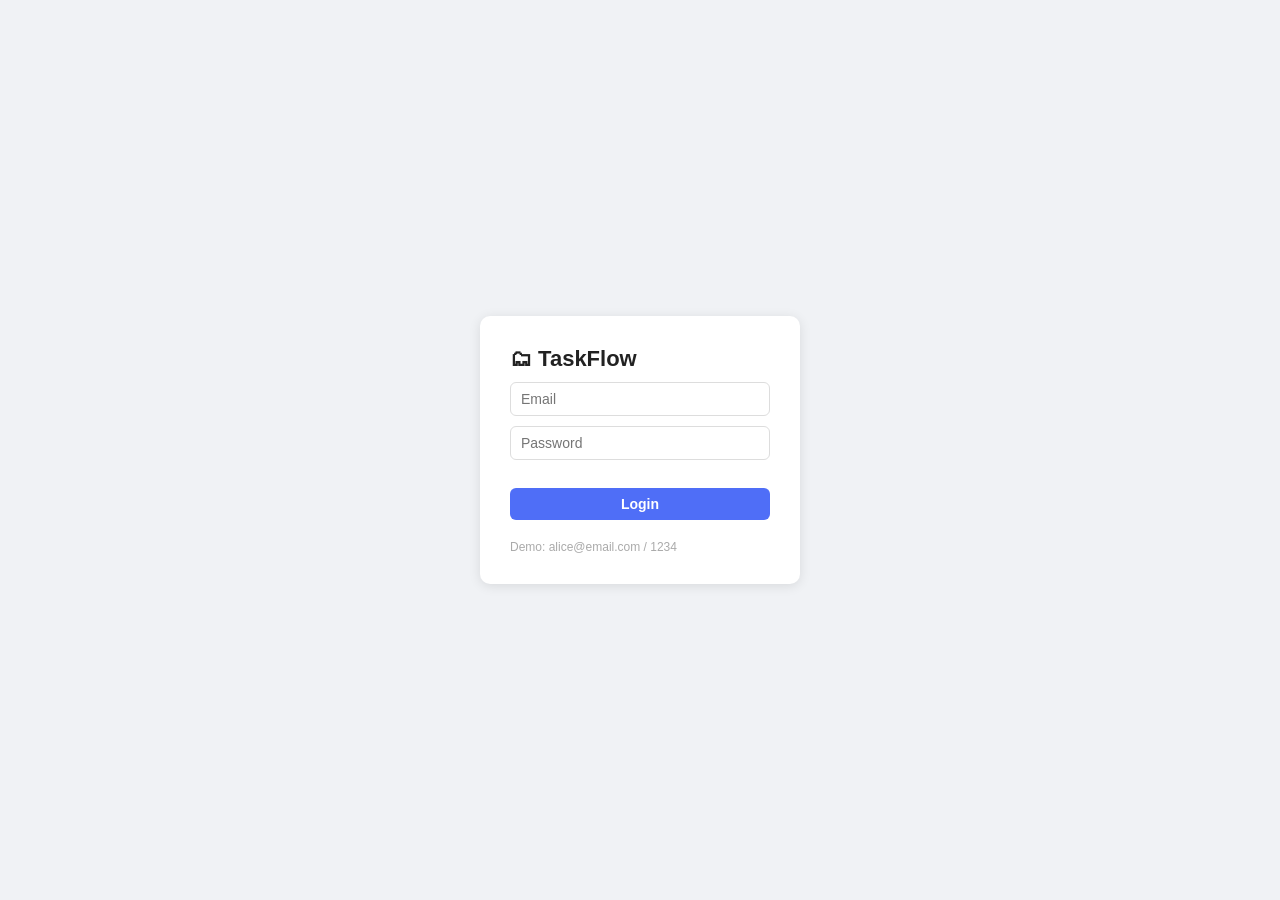
<file: index.html>
<!DOCTYPE html>
<html lang="en">
<head>
  <meta charset="UTF-8" />
  <meta name="viewport" content="width=device-width, initial-scale=1.0"/>
  <title>TaskFlow</title>
  <link rel="stylesheet" href="style.css" />
</head>
<body>

  <!-- LOGIN PAGE -->
  <div id="loginPage" class="page">
    <div class="card">
      <h2>🗂 TaskFlow</h2>
      <input id="loginEmail" type="email" placeholder="Email" />
      <input id="loginPassword" type="password" placeholder="Password" />
      <p id="loginError" class="error"></p>
      <button onclick="login()">Login</button>
      <p class="small">Demo: alice@email.com / 1234</p>
    </div>
  </div>

  <!-- PROJECTS PAGE -->
  <div id="projectsPage" class="page hidden">
    <nav>
      <span>🗂 TaskFlow</span>
      <div>
        <button onclick="toggleNotifs()">🔔 <span id="notifCount"></span></button>
        <span id="navUser"></span>
        <button onclick="logout()">Logout</button>
      </div>
    </nav>
    <div id="notifBox" class="notif-box hidden"></div>
    <div class="container">
      <div class="row">
        <h2>My Projects</h2>
        <button onclick="showProjectForm()">+ New Project</button>
      </div>
      <div id="newProjectForm" class="hidden">
        <input id="newProjectName" placeholder="Project name" />
        <button onclick="createProject()">Create</button>
        <button onclick="hideProjectForm()">Cancel</button>
      </div>
      <div id="projectList"></div>
    </div>
  </div>

  <!-- BOARD PAGE -->
  <div id="boardPage" class="page hidden">
    <nav>
      <span onclick="goToProjects()" style="cursor:pointer">🗂 TaskFlow</span>
      <div>
        <span id="boardProjectName"></span>
        <button onclick="toggleNotifs()">🔔 <span id="notifCount2"></span></button>
        <span id="navUser2"></span>
        <button onclick="logout()">Logout</button>
      </div>
    </nav>
    <div id="notifBox2" class="notif-box hidden"></div>
    <div class="container">
      <div class="row" style="margin-bottom:12px">
        <span id="membersList" class="tag"></span>
        <button onclick="toggleInvite()">+ Invite</button>
      </div>
      <div id="inviteForm" class="hidden row">
        <input id="inviteEmail" placeholder="User email" />
        <button onclick="inviteMember()">Add</button>
        <span id="inviteMsg"></span>
      </div>
      <div class="board">
        <div class="column">
          <div class="col-header">📋 TODO <span id="count-todo"></span></div>
          <div id="tasks-todo" class="task-list"></div>
          <button onclick="showAddTask('todo')">+ Add Task</button>
          <div id="form-todo" class="hidden add-task-form">
            <input id="title-todo" placeholder="Task title" />
            <select id="assign-todo"></select>
            <button onclick="addTask('todo')">Add</button>
            <button onclick="hideAddTask('todo')">Cancel</button>
          </div>
        </div>
        <div class="column">
          <div class="col-header">🔄 IN PROGRESS <span id="count-in-progress"></span></div>
          <div id="tasks-in-progress" class="task-list"></div>
          <button onclick="showAddTask('in-progress')">+ Add Task</button>
          <div id="form-in-progress" class="hidden add-task-form">
            <input id="title-in-progress" placeholder="Task title" />
            <select id="assign-in-progress"></select>
            <button onclick="addTask('in-progress')">Add</button>
            <button onclick="hideAddTask('in-progress')">Cancel</button>
          </div>
        </div>
        <div class="column">
          <div class="col-header">✅ DONE <span id="count-done"></span></div>
          <div id="tasks-done" class="task-list"></div>
          <button onclick="showAddTask('done')">+ Add Task</button>
          <div id="form-done" class="hidden add-task-form">
            <input id="title-done" placeholder="Task title" />
            <select id="assign-done"></select>
            <button onclick="addTask('done')">Add</button>
            <button onclick="hideAddTask('done')">Cancel</button>
          </div>
        </div>
      </div>
    </div>
  </div>

  <!-- TASK MODAL -->
  <div id="taskModal" class="overlay hidden" onclick="closeModal()">
    <div class="modal" onclick="event.stopPropagation()">
      <div class="row">
        <h3 id="modalTitle"></h3>
        <button onclick="closeModal()">✕</button>
      </div>
      <p><strong>Assigned to:</strong> <span id="modalAssignee"></span></p>
      <p><strong>Status:</strong> <span id="modalStatus"></span></p>
      <div>
        <strong>Move to:</strong>
        <div id="moveButtons" class="row" style="margin-top:6px"></div>
      </div>
      <hr/>
      <h4>💬 Comments</h4>
      <div id="commentList"></div>
      <textarea id="commentText" placeholder="Write a comment..."></textarea>
      <button onclick="postComment()">Post Comment</button>
    </div>
  </div>

  <script src="data.js"></script>
  <script src="app.js"></script>
</body>
</html>
</file>
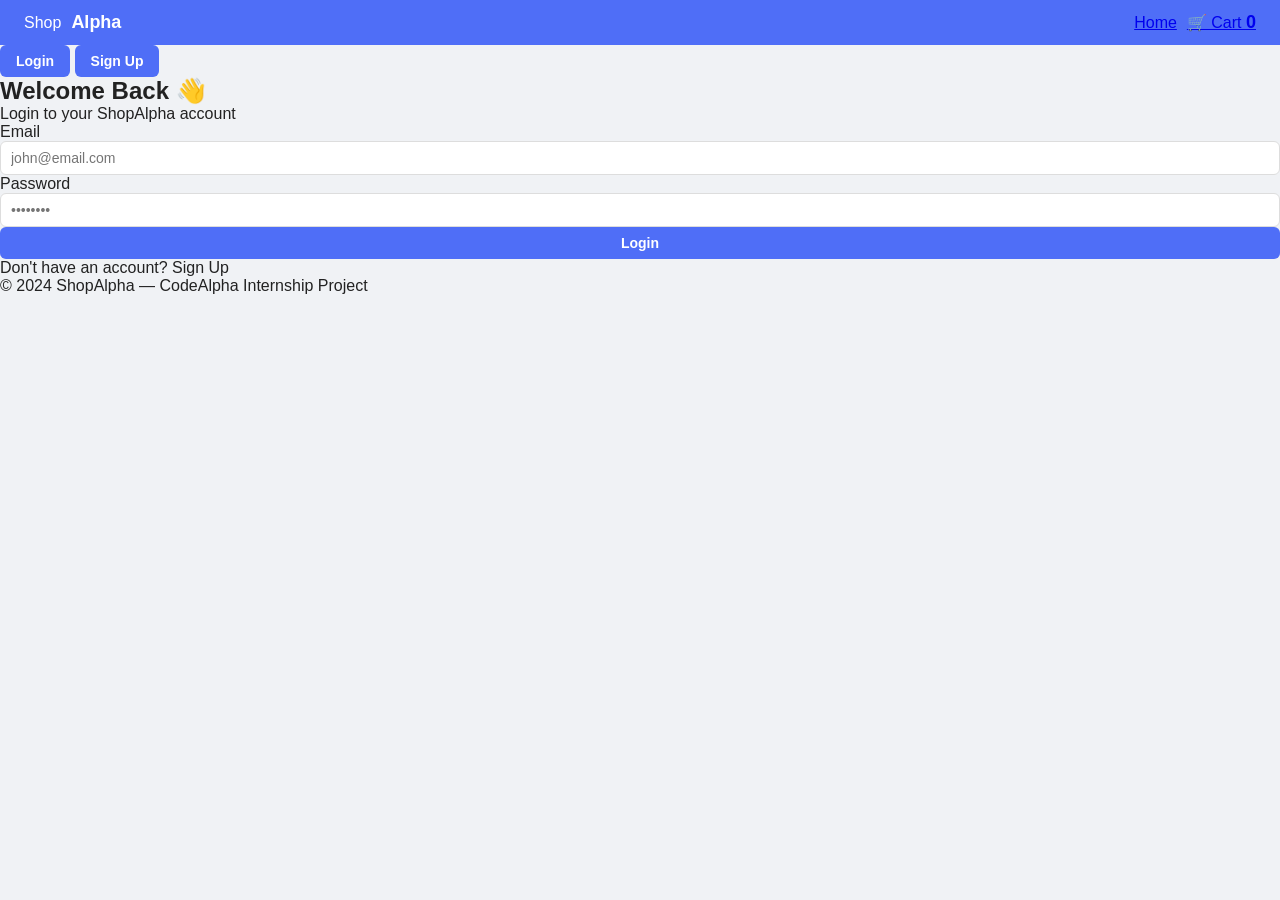
<file: auth.html>
<html lang="en">
<head>
  <meta charset="UTF-8" />
  <meta name="viewport" content="width=device-width, initial-scale=1.0"/>
  <title>Login / Signup — ShopAlpha</title>
  <link rel="stylesheet" href="style.css" />
</head>
<body>

  <nav class="navbar">
    <div class="logo">Shop<span>Alpha</span></div>
    <div class="nav-links">
      <a href="index.html">Home</a>
      <a href="cart.html">🛒 Cart <span class="cart-count" id="cartCount">0</span></a>
    </div>
  </nav>

  <section class="auth-section">
    <div class="auth-card">

      <!-- TABS -->
      <div class="auth-tabs">
        <button class="tab-btn active" onclick="switchTab('login')">Login</button>
        <button class="tab-btn" onclick="switchTab('signup')">Sign Up</button>
      </div>

      <!-- LOGIN FORM -->
      <div id="loginForm">
        <h2>Welcome Back 👋</h2>
        <p class="auth-sub">Login to your ShopAlpha account</p>
        <div class="form-group">
          <label>Email</label>
          <input type="email" id="loginEmail" placeholder="john@email.com" />
        </div>
        <div class="form-group">
          <label>Password</label>
          <input type="password" id="loginPassword" placeholder="••••••••" />
        </div>
        <div id="loginError" class="auth-error" style="display:none;"></div>
        <button class="btn" style="width:100%;" onclick="handleLogin()">Login</button>
        <p class="auth-switch">Don't have an account? <a onclick="switchTab('signup')">Sign Up</a></p>
      </div>

      <!-- SIGNUP FORM -->
      <div id="signupForm" style="display:none;">
        <h2>Create Account 🚀</h2>
        <p class="auth-sub">Join ShopAlpha today</p>
        <div class="form-group">
          <label>Full Name</label>
          <input type="text" id="signupName" placeholder="John Doe" />
        </div>
        <div class="form-group">
          <label>Email</label>
          <input type="email" id="signupEmail" placeholder="john@email.com" />
        </div>
        <div class="form-group">
          <label>Password</label>
          <input type="password" id="signupPassword" placeholder="Min 6 characters" />
        </div>
        <div class="form-group">
          <label>Confirm Password</label>
          <input type="password" id="signupConfirm" placeholder="Re-enter password" />
        </div>
        <div id="signupError" class="auth-error" style="display:none;"></div>
        <div id="signupSuccess" class="auth-success" style="display:none;"></div>
        <button class="btn" style="width:100%;" onclick="handleSignup()">Create Account</button>
        <p class="auth-switch">Already have an account? <a onclick="switchTab('login')">Login</a></p>
      </div>

    </div>
  </section>

  <footer><p>© 2024 ShopAlpha — CodeAlpha Internship Project</p></footer>

  <script src="script.js"></script>
  <script>
    updateCartCount();

    function switchTab(tab) {
      document.getElementById("loginForm").style.display = tab === "login" ? "block" : "none";
      document.getElementById("signupForm").style.display = tab === "signup" ? "block" : "none";
      document.querySelectorAll(".tab-btn").forEach((btn, i) => {
        btn.classList.toggle("active", (tab === "login" && i === 0) || (tab === "signup" && i === 1));
      });
    }

    function handleSignup() {
      const name = document.getElementById("signupName").value.trim();
      const email = document.getElementById("signupEmail").value.trim();
      const password = document.getElementById("signupPassword").value;
      const confirm = document.getElementById("signupConfirm").value;
      const errorDiv = document.getElementById("signupError");
      const successDiv = document.getElementById("signupSuccess");

      errorDiv.style.display = "none";
      successDiv.style.display = "none";

      if (!name || !email || !password || !confirm) {
        errorDiv.textContent = "Please fill in all fields.";
        errorDiv.style.display = "block"; return;
      }
      if (password.length < 6) {
        errorDiv.textContent = "Password must be at least 6 characters.";
        errorDiv.style.display = "block"; return;
      }
      if (password !== confirm) {
        errorDiv.textContent = "Passwords do not match.";
        errorDiv.style.display = "block"; return;
      }

      // Check if email already exists
      const users = JSON.parse(localStorage.getItem("users")) || [];
      if (users.find(u => u.email === email)) {
        errorDiv.textContent = "Email already registered. Please login.";
        errorDiv.style.display = "block"; return;
      }

      // Save user
      users.push({ name, email, password });
      localStorage.setItem("users", JSON.stringify(users));

      successDiv.textContent = `Account created! Welcome, ${name}! Redirecting to login...`;
      successDiv.style.display = "block";

      setTimeout(() => switchTab("login"), 2000);
    }

    function handleLogin() {
      const email = document.getElementById("loginEmail").value.trim();
      const password = document.getElementById("loginPassword").value;
      const errorDiv = document.getElementById("loginError");

      errorDiv.style.display = "none";

      if (!email || !password) {
        errorDiv.textContent = "Please enter email and password.";
        errorDiv.style.display = "block"; return;
      }

      const users = JSON.parse(localStorage.getItem("users")) || [];
      const user = users.find(u => u.email === email && u.password === password);

      if (!user) {
        errorDiv.textContent = "Invalid email or password.";
        errorDiv.style.display = "block"; return;
      }

      // Save logged in user
      localStorage.setItem("loggedInUser", JSON.stringify(user));
      window.location.href = "index.html";
    }
  </script>
</body>
</html><!DOCTYPE html>
</file>
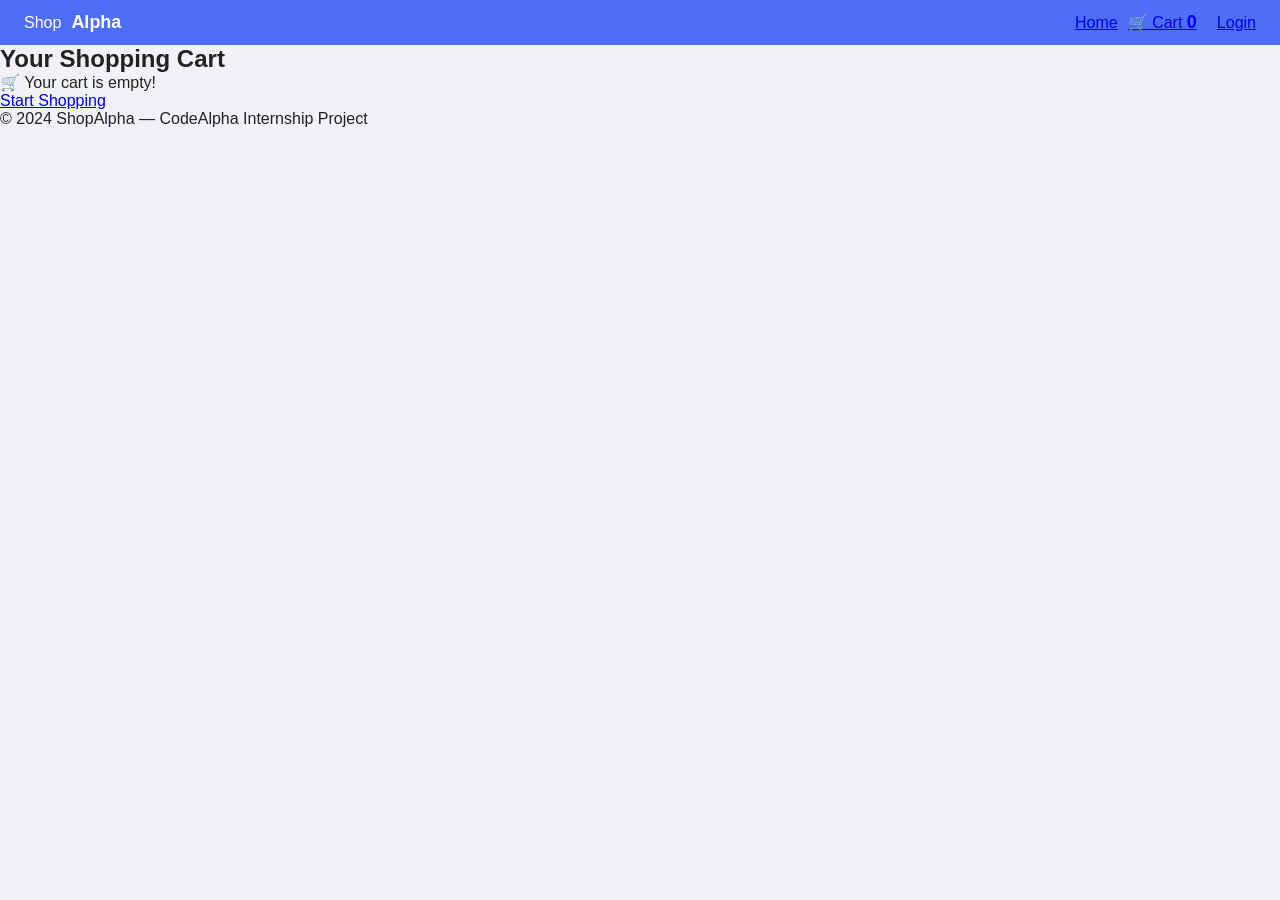
<file: cart.html>
<!DOCTYPE html>
<html lang="en">
<head>
  <meta charset="UTF-8" />
  <meta name="viewport" content="width=device-width, initial-scale=1.0"/>
  <title>Your Cart — ShopAlpha</title>
  <link rel="stylesheet" href="style.css" />
</head>
<body>

  <nav class="navbar">
  <div class="logo">Shop<span>Alpha</span></div>
  <div class="nav-links">
    <a href="index.html">Home</a>
    <a href="cart.html">🛒 Cart <span class="cart-count" id="cartCount">0</span></a>
    <span id="userGreeting" style="color:#888899;font-size:0.9rem;"></span>
    <a href="auth.html" id="authLink">Login</a>
  </div>
</nav>

  <section class="cart-section">
    <h2>Your Shopping Cart</h2>
    <div id="cartContainer"></div>
  </section>

  <section class="order-form" id="orderFormSection" style="display:none;">
    <h2>Complete Your Order</h2>
    <div class="form-group">
      <label>Full Name</label>
      <input type="text" id="custName" placeholder="John Doe" />
    </div>
    <div class="form-group">
      <label>Email</label>
      <input type="email" id="custEmail" placeholder="john@email.com" />
    </div>
    <div class="form-group">
      <label>Delivery Address</label>
      <textarea id="custAddress" placeholder="123 Main St, City, Country"></textarea>
    </div>
    <div class="form-group">
      <label>Payment Method</label>
      <select id="payMethod">
        <option>Credit Card</option>
        <option>UPI / Net Banking</option>
        <option>Cash on Delivery</option>
      </select>
    </div>
    <button class="btn" onclick="placeOrder()">Place Order ✅</button>
  </section>

  <div class="order-success" id="orderSuccess" style="display:none;">
    <div class="success-card">
      <div class="success-icon">✅</div>
      <h2>Order Placed Successfully!</h2>
      <p id="successMsg"></p>
      <a href="index.html" class="btn">Continue Shopping</a>
    </div>
  </div>

  <footer><p>© 2024 ShopAlpha — CodeAlpha Internship Project</p></footer>

  <script src="products.js"></script>
  <script src="script.js"></script>
  <script>
    renderCart();

    function renderCart() {
      updateCartCount();
      const cart = JSON.parse(localStorage.getItem("cart")) || [];
      const container = document.getElementById("cartContainer");
      const formSection = document.getElementById("orderFormSection");

      if (cart.length === 0) {
        container.innerHTML = `
          <div class="empty-cart">
            <p>🛒 Your cart is empty!</p>
            <a href="index.html" class="btn">Start Shopping</a>
          </div>`;
        return;
      }

      formSection.style.display = "block";
      let total = 0;
      let html = `<div class="cart-list">`;

      cart.forEach((item, i) => {
        const subtotal = item.price * item.qty;
        total += subtotal;
        html += `
          <div class="cart-item">
            <img src="${item.image}" alt="${item.name}" />
            <div class="cart-item-info">
              <h3>${item.name}</h3>
              <p>$${item.price.toFixed(2)} × ${item.qty}</p>
            </div>
            <div class="cart-item-actions">
              <span class="subtotal">$${subtotal.toFixed(2)}</span>
              <button class="remove-btn" onclick="removeItem(${i})">✕</button>
            </div>
          </div>`;
      });

      html += `</div>
        <div class="cart-total">
          <span>Total:</span>
          <strong>$${total.toFixed(2)}</strong>
        </div>
        <button class="btn btn-danger" onclick="clearCart()" style="margin-bottom:20px;">Clear Cart</button>`;

      container.innerHTML = html;
    }

    function removeItem(index) {
      let cart = JSON.parse(localStorage.getItem("cart")) || [];
      cart.splice(index, 1);
      localStorage.setItem("cart", JSON.stringify(cart));
      renderCart();
    }

    function clearCart() {
      localStorage.removeItem("cart");
      renderCart();
      document.getElementById("orderFormSection").style.display = "none";
    }

    function placeOrder() {
      const name = document.getElementById("custName").value.trim();
      const email = document.getElementById("custEmail").value.trim();
      const address = document.getElementById("custAddress").value.trim();
      if (!name || !email || !address) { alert("Please fill in all fields."); return; }
      localStorage.removeItem("cart");
      document.getElementById("cartContainer").style.display = "none";
      document.getElementById("orderFormSection").style.display = "none";
      document.getElementById("orderSuccess").style.display = "flex";
      document.getElementById("successMsg").textContent =
        `Thank you, ${name}! Your order will be delivered to: ${address}. Confirmation sent to ${email}.`;
      updateCartCount();
    }
  </script>
  <script src="products.js"></script>
  <script src="script.js"></script>
  <script>renderProducts(products);</script>
  
  <script>
    const loggedInUser = JSON.parse(localStorage.getItem("loggedInUser"));
    if (loggedInUser) {
      document.getElementById("userGreeting").textContent = "Hi, " + loggedInUser.name + "!";
      document.getElementById("authLink").textContent = "Logout";
      document.getElementById("authLink").href = "#";
      document.getElementById("authLink").onclick = () => {
        localStorage.removeItem("loggedInUser");
        window.location.reload();
      };
    }
  </script>
</body>
</html>
</body>
</html>
</file>
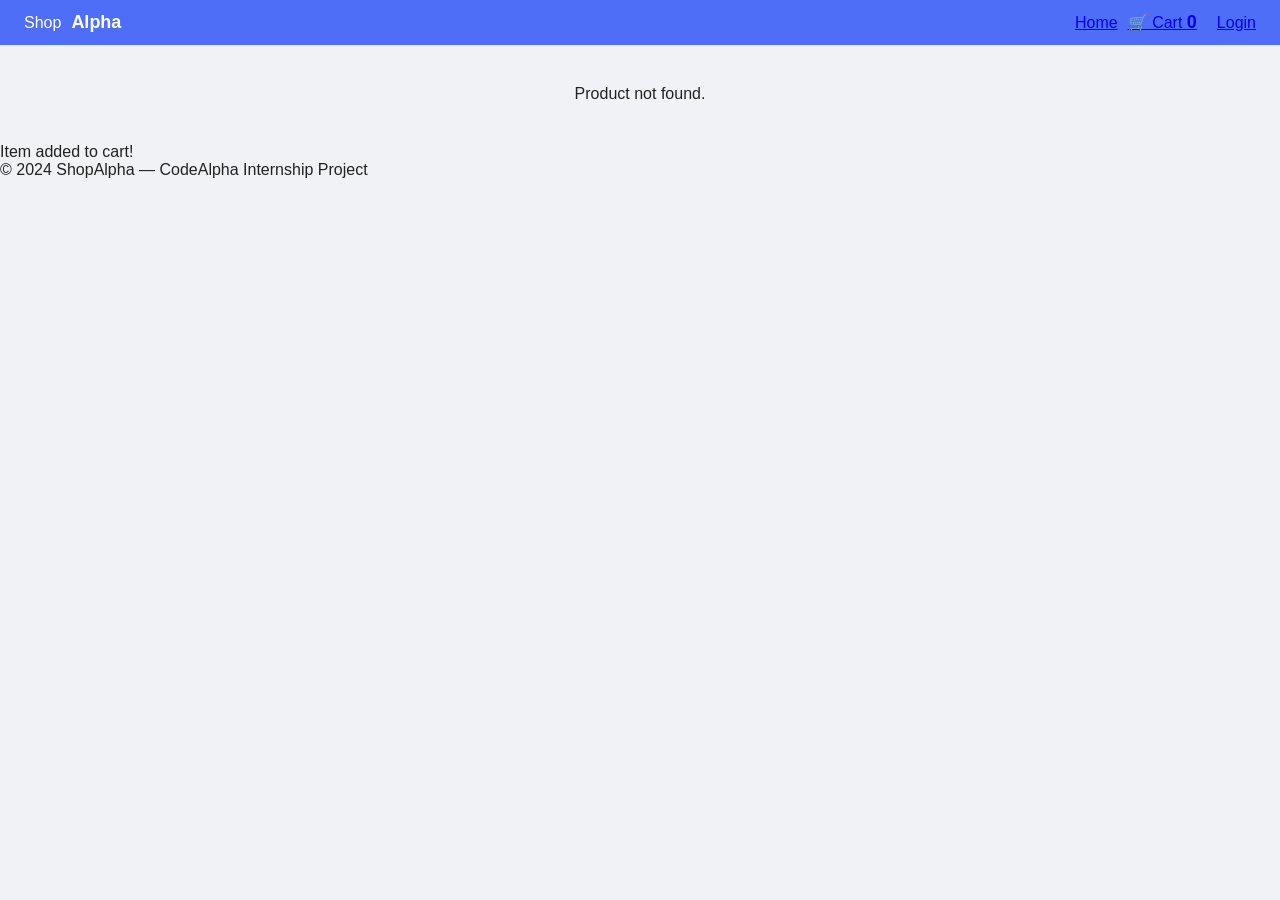
<file: product.html>
<!DOCTYPE html>
<html lang="en">
<head>
  <meta charset="UTF-8" />
  <meta name="viewport" content="width=device-width, initial-scale=1.0"/>
  <title>Product Details — ShopAlpha</title>
  <link rel="stylesheet" href="style.css" />
</head>
<body>

  <nav class="navbar">
  <div class="logo">Shop<span>Alpha</span></div>
  <div class="nav-links">
    <a href="index.html">Home</a>
    <a href="cart.html">🛒 Cart <span class="cart-count" id="cartCount">0</span></a>
    <span id="userGreeting" style="color:#888899;font-size:0.9rem;"></span>
    <a href="auth.html" id="authLink">Login</a>
  </div>
</nav>

  <section class="product-detail" id="productDetail"></section>

  <div class="toast" id="toast">Item added to cart!</div>

  <footer><p>© 2024 ShopAlpha — CodeAlpha Internship Project</p></footer>

  <script src="products.js"></script>
  <script src="script.js"></script>
  <script>
    const params = new URLSearchParams(window.location.search);
    const id = parseInt(params.get("id"));
    const product = products.find(p => p.id === id);
    const detail = document.getElementById("productDetail");

    if (product) {
      detail.innerHTML = `
        <div class="detail-card">
          <div class="detail-img-wrap">
            <img src="${product.image}" alt="${product.name}" />
          </div>
          <div class="detail-info">
            <span class="badge">${product.category}</span>
            <h1>${product.name}</h1>
            <p class="detail-desc">${product.description}</p>
            <div class="detail-price">$${product.price.toFixed(2)}</div>
            <div class="qty-row">
              <label>Quantity:</label>
              <input type="number" id="qtyInput" value="1" min="1" max="10" />
            </div>
            <button class="btn" onclick="addToCartWithQty(${product.id})">Add to Cart 🛒</button>
            <a href="index.html" class="btn btn-outline" style="margin-left:10px;">← Back</a>
          </div>
        </div>`;
    } else {
      detail.innerHTML = `<p style="padding:40px;text-align:center;">Product not found.</p>`;
    }

    function addToCartWithQty(pid) {
      const qty = parseInt(document.getElementById("qtyInput").value);
      const p = products.find(x => x.id === pid);
      let cart = JSON.parse(localStorage.getItem("cart")) || [];
      const existing = cart.find(i => i.id === pid);
      if (existing) { existing.qty += qty; }
      else { cart.push({ ...p, qty }); }
      localStorage.setItem("cart", JSON.stringify(cart));
      showToast();
      updateCartCount();
    }
  </script>
  <script src="products.js"></script>
  <script src="script.js"></script>
  <script>renderProducts(products);</script>
  
  <script>
    const loggedInUser = JSON.parse(localStorage.getItem("loggedInUser"));
    if (loggedInUser) {
      document.getElementById("userGreeting").textContent = "Hi, " + loggedInUser.name + "!";
      document.getElementById("authLink").textContent = "Logout";
      document.getElementById("authLink").href = "#";
      document.getElementById("authLink").onclick = () => {
        localStorage.removeItem("loggedInUser");
        window.location.reload();
      };
    }
  </script>
</body>
</html>
</body>
</html>
</file>
<file: style.css>
* { box-sizing: border-box; margin: 0; padding: 0; }

body { font-family: sans-serif; background: #f0f2f5; color: #222; }

.hidden { display: none !important; }
.page { min-height: 100vh; }
.row { display: flex; align-items: center; gap: 10px; flex-wrap: wrap; }
.error { color: red; font-size: 13px; margin: 4px 0; }
.small { font-size: 12px; color: #aaa; margin-top: 10px; }
.tag { background: #e8eafc; color: #4f6ef7; padding: 4px 12px; border-radius: 20px; font-size: 13px; font-weight: 600; }

#loginPage { display: flex; align-items: center; justify-content: center; min-height: 100vh; }

.card { background: #fff; border-radius: 10px; padding: 30px; width: 320px; box-shadow: 0 2px 12px rgba(0,0,0,0.1); display: flex; flex-direction: column; gap: 10px; }
.card h2 { font-size: 22px; }

input, select, textarea { width: 100%; padding: 8px 10px; border: 1px solid #ddd; border-radius: 6px; font-size: 14px; }
textarea { height: 70px; resize: vertical; margin-top: 8px; }

button { padding: 8px 16px; border-radius: 6px; border: none; cursor: pointer; font-size: 14px; font-weight: 600; background: #4f6ef7; color: #fff; }
button:hover { background: #3a5de0; }

nav { background: #4f6ef7; color: #fff; padding: 12px 24px; display: flex; align-items: center; justify-content: space-between; }
nav span { font-weight: 700; font-size: 18px; }
nav div { display: flex; align-items: center; gap: 10px; }
nav button { background: rgba(255,255,255,0.2); color: #fff; border: none; }
nav button:hover { background: rgba(255,255,255,0.35); }

.notif-box { background: #fff; border: 1px solid #ddd; border-radius: 8px; padding: 12px; margin: 8px 24px; max-width: 300px; box-shadow: 0 4px 12px rgba(0,0,0,0.1); }
.notif-item { font-size: 13px; padding: 6px 0; border-bottom: 1px solid #f0f0f0; }

.container { padding: 24px; max-width: 1000px; margin: 0 auto; }

.project-card { background: #fff; border-radius: 8px; padding: 16px; margin-bottom: 12px; cursor: pointer; box-shadow: 0 1px 4px rgba(0,0,0,0.08); display: flex; align-items: center; gap: 12px; }
.project-card:hover { background: #f7f8ff; }
.project-card h3 { font-size: 16px; margin-bottom: 4px; }
.project-card p { font-size: 12px; color: #888; }

.board { display: flex; gap: 16px; overflow-x: auto; padding-bottom: 16px; }
.column { background: #ebecf0; border-radius: 8px; padding: 12px; min-width: 220px; flex: 0 0 220px; }
.col-header { font-weight: 700; font-size: 13px; margin-bottom: 10px; color: #555; }
.task-list { margin-bottom: 8px; }

.task-card { background: #fff; border-radius: 6px; padding: 10px 12px; margin-bottom: 8px; cursor: pointer; box-shadow: 0 1px 4px rgba(0,0,0,0.08); }
.task-card:hover { background: #f7f8ff; }
.task-card h4 { font-size: 14px; margin-bottom: 4px; }
.task-card p { font-size: 12px; color: #888; }

.add-task-form { background: #fff; border-radius: 6px; padding: 10px; margin-top: 8px; display: flex; flex-direction: column; gap: 8px; }

.overlay { position: fixed; inset: 0; background: rgba(0,0,0,0.4); display: flex; align-items: center; justify-content: center; z-index: 100; }
.modal { background: #fff; border-radius: 12px; padding: 28px; width: 460px; max-height: 80vh; overflow-y: auto; box-shadow: 0 8px 40px rgba(0,0,0,0.2); display: flex; flex-direction: column; gap: 12px; }
.modal h3 { font-size: 18px; }
.modal hr { border: none; border-top: 1px solid #eee; }

.comment-box { background: #f7f8fc; border-radius: 8px; padding: 10px 12px; margin-bottom: 8px; }
.comment-box .comment-header { display: flex; justify-content: space-between; margin-bottom: 4px; font-size: 13px; }
.comment-box p { font-size: 13px; }

.move-btn { padding: 5px 12px; font-size: 12px; border-radius: 20px; border: none; cursor: pointer; font-weight: 600; }
</file>
